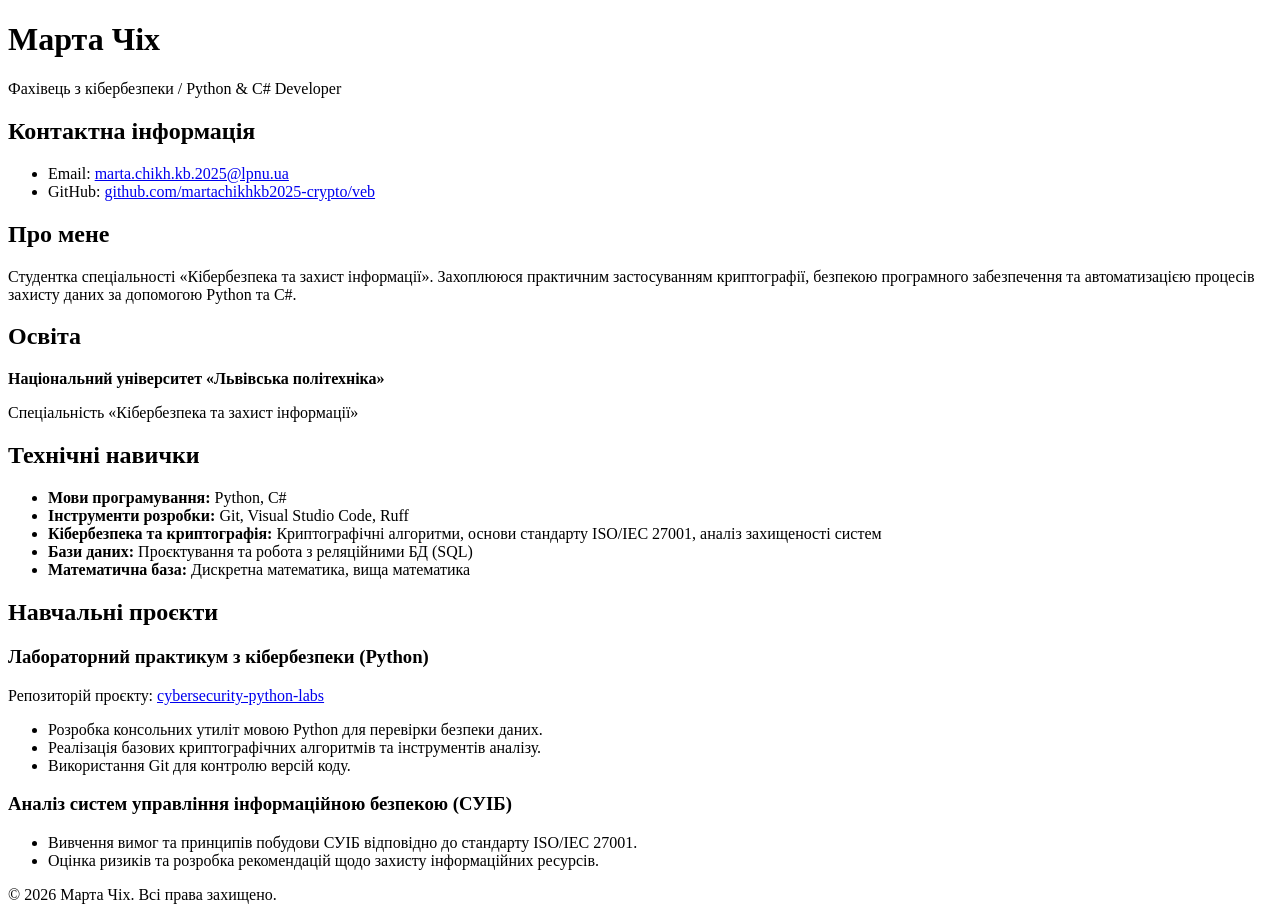
<file: index.html>
<!DOCTYPE html>
<html lang="uk">
<head>
    <meta charset="UTF-8">
    <title>CV — Марта Чіх</title>
</head>
<body>

    <header>
        <h1>Марта Чіх</h1>
        <p>Фахівець з кібербезпеки / Python & C# Developer</p>
    </header>

    <main>
        <section>
            <h2>Контактна інформація</h2>
            <ul>
                <li>Email: <a href="mailto:marta.chikh.kb.2025@lpnu.ua">marta.chikh.kb.2025@lpnu.ua</a></li>
                <li>GitHub: <a href="https://github.com/martachikhkb2025-crypto/veb.git" target="_blank">github.com/martachikhkb2025-crypto/veb</a></li>
            </ul>
        </section>

        <section>
            <h2>Про мене</h2>
            <p>Студентка спеціальності «Кібербезпека та захист інформації». Захоплююся практичним застосуванням криптографії, безпекою програмного забезпечення та автоматизацією процесів захисту даних за допомогою Python та C#.</p>
        </section>

        <section>
            <h2>Освіта</h2>
            <p><strong>Національний університет «Львівська політехніка»</strong></p>
            <p>Спеціальність «Кібербезпека та захист інформації»</p>
        </section>

        <section>
            <h2>Технічні навички</h2>
            <ul>
                <li><strong>Мови програмування:</strong> Python, C#</li>
                <li><strong>Інструменти розробки:</strong> Git, Visual Studio Code, Ruff</li>
                <li><strong>Кібербезпека та криптографія:</strong> Криптографічні алгоритми, основи стандарту ISO/IEC 27001, аналіз захищеності систем</li>
                <li><strong>Бази даних:</strong> Проєктування та робота з реляційними БД (SQL)</li>
                <li><strong>Математична база:</strong> Дискретна математика, вища математика</li>
            </ul>
        </section>

        <section>
            <h2>Навчальні проєкти</h2>
            
            <h3>Лабораторний практикум з кібербезпеки (Python)</h3>
            <p>Репозиторій проєкту: <a href="https://github.com/martachikhkb2025-crypto/veb.git" target="_blank">cybersecurity-python-labs</a></p>
            <ul>
                <li>Розробка консольних утиліт мовою Python для перевірки безпеки даних.</li>
                <li>Реалізація базових криптографічних алгоритмів та інструментів аналізу.</li>
                <li>Використання Git для контролю версій коду.</li>
            </ul>

            <h3>Аналіз систем управління інформаційною безпекою (СУІБ)</h3>
            <ul>
                <li>Вивчення вимог та принципів побудови СУІБ відповідно до стандарту ISO/IEC 27001.</li>
                <li>Оцінка ризиків та розробка рекомендацій щодо захисту інформаційних ресурсів.</li>
            </ul>
        </section>
    </main>

    <footer>
        <p>© 2026 Марта Чіх. Всі права захищено.</p>
    </footer>

</body>
</html>
</file>
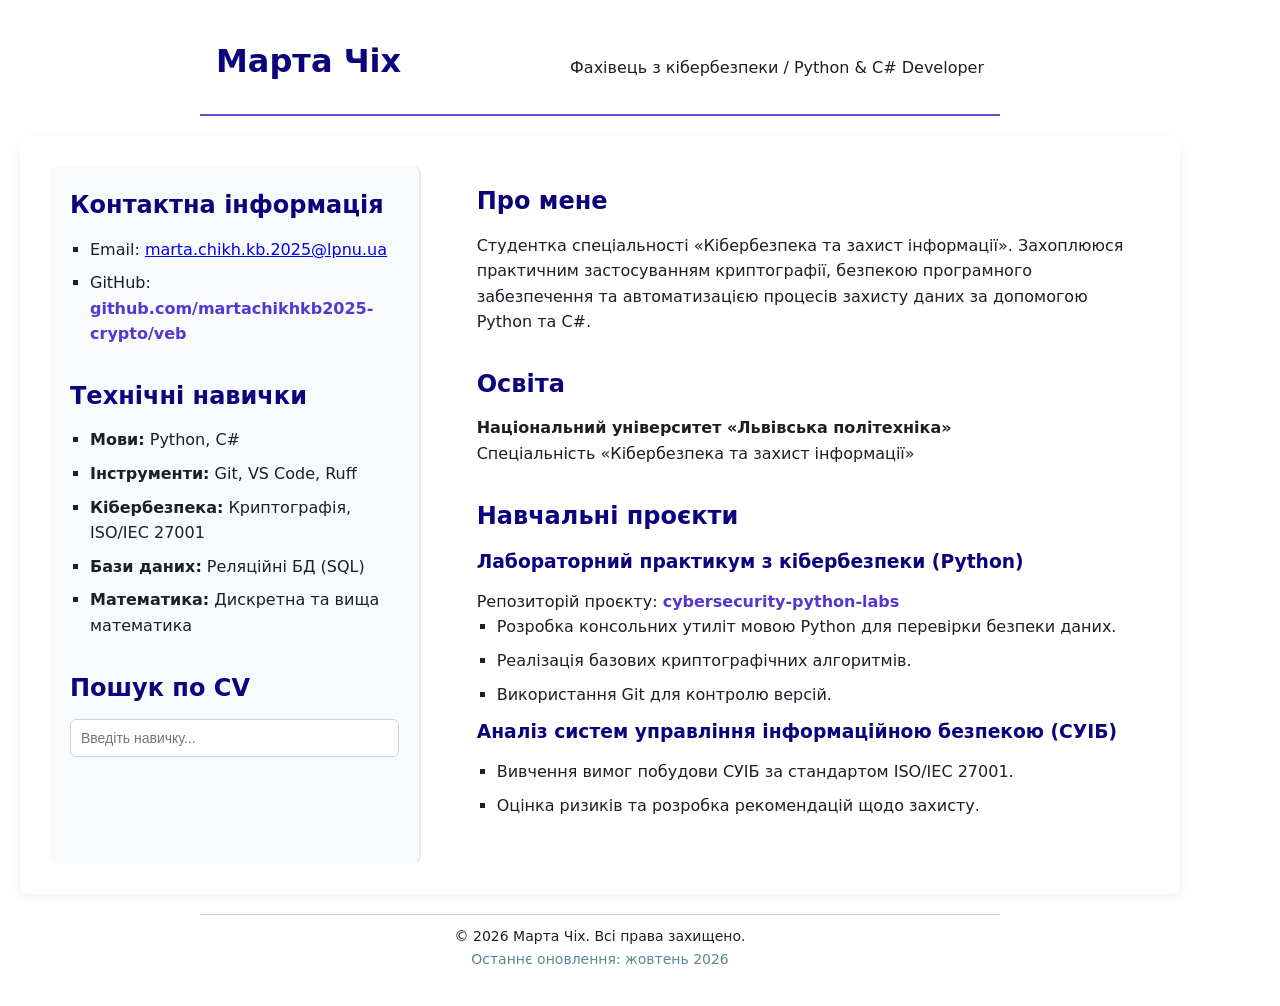
<file: index .html>
<!DOCTYPE html>
<html lang="uk">
<head>
    <meta charset="UTF-8">
    <meta name="viewport" content="width=device-width, initial-scale=1.0">
    <title>CV — Марта Чіх</title>

    <!-- Зовнішній стиль -->
    <link rel="stylesheet" href="styles.css">

    <!-- Внутрішній стиль -->
    <style>
        footer {
            font-size: 14px;
            text-align: center;
            margin-top: 20px;
            padding-top: 10px;
            border-top: 1px solid #ccc;
        }
    </style>
</head>
<body>

    <!-- Вбудований (inline) стиль -->
    <header id="main-header" style="padding-bottom: 15px; border-bottom: 2px solid #6256ce; margin-bottom: 20px;">
        <h1>Марта Чіх</h1>
        <p>Фахівець з кібербезпеки / Python &amp; C# Developer</p>
    </header>

    <div class="layout">

        <aside class="sidebar">
            <section class="section">
                <h2>Контактна інформація</h2>
                <ul>
                    <li>Email: <a href="mailto:marta.chikh.kb.2025@lpnu.ua">marta.chikh.kb.2025@lpnu.ua</a></li>
                    <li>GitHub: <a href="https://github.com/martachikhkb2025-crypto/veb.git" target="_blank">github.com/martachikhkb2025-crypto/veb</a></li>
                </ul>
            </section>

            <section class="section">
                <h2>Технічні навички</h2>
                <ul>
                    <li><strong>Мови:</strong> Python, C#</li>
                    <li><strong>Інструменти:</strong> Git, VS Code, Ruff</li>
                    <li><strong>Кібербезпека:</strong> Криптографія, ISO/IEC 27001</li>
                    <li><strong>Бази даних:</strong> Реляційні БД (SQL)</li>
                    <li><strong>Математика:</strong> Дискретна та вища математика</li>
                </ul>
            </section>

            <!-- Додано для демонстрації псевдокласу :focus -->
            <section class="section">
                <h2>Пошук по CV</h2>
                <input type="text" class="search-input" placeholder="Введіть навичку...">
            </section>
        </aside>

        <main class="content">
            <section class="section">
                <h2>Про мене</h2>
                <p>Студентка спеціальності «Кібербезпека та захист інформації». Захоплююся практичним застосуванням криптографії, безпекою програмного забезпечення та автоматизацією процесів захисту даних за допомогою Python та C#.</p>
            </section>

            <section class="section">
                <h2>Освіта</h2>
                <p><strong>Національний університет «Львівська політехніка»</strong></p>
                <p>Спеціальність «Кібербезпека та захист інформації»</p>
            </section>

            <section class="section">
                <h2>Навчальні проєкти</h2>

                <h3>Лабораторний практикум з кібербезпеки (Python)</h3>
                <p>Репозиторій проєкту: <a href="https://github.com/martachikhkb2025-crypto/veb.git" target="_blank">cybersecurity-python-labs</a></p>
                <ul>
                    <li>Розробка консольних утиліт мовою Python для перевірки безпеки даних.</li>
                    <li>Реалізація базових криптографічних алгоритмів.</li>
                    <li>Використання Git для контролю версій.</li>
                </ul>

                <h3>Аналіз систем управління інформаційною безпекою (СУІБ)</h3>
                <ul>
                    <li>Вивчення вимог побудови СУІБ за стандартом ISO/IEC 27001.</li>
                    <li>Оцінка ризиків та розробка рекомендацій щодо захисту.</li>
                </ul>
            </section>
        </main>

    </div>

    <footer>
        <p>© 2026 Марта Чіх. Всі права захищено.</p>
        <p style="color: rgb(88, 135, 150);">Останнє оновлення: жовтень 2026</p>
    </footer>

</body>
</html>
</file>
<file: styles.css>
/* 1. Керування блоковою моделлю (Box Model) */
* {
    box-sizing: border-box;
    margin: 0;
    padding: 0;
}

body {
    font-family: 'Segoe UI', Tahoma, Geneva, Verdana, sans-serif;
    background-color: #f0f4f8;
    color: #16034f;
    line-height: 1.6;
    padding: 20px;
    max-width: 1200px;
    margin: 0 auto; /* Центрування всього контенту */
}

/* 2. Селектори тегів та класів */
h1, h2, h3 {
    color: #0c047d;
    margin-bottom: 12px;
}

ul {
    list-style-type: square;
    margin-left: 20px;
    margin-bottom: 10px;
}

li {
    margin-bottom: 8px;
}

.section {
    margin-bottom: 30px;
}

/* 3. Макет на основі Flexbox */
.layout {
    display: flex;
    gap: 40px; /* Відстань між колонками */
    background-color: #ffffff;
    padding: 30px;
    border-radius: 10px;
    box-shadow: 0 4px 12px rgba(0, 0, 0, 0.05);
}

.sidebar {
    flex: 1; /* Ліва колонка займає 1 частину простору */
    background-color: #f8fafc;
    padding: 20px;
    border-radius: 8px;
    border-right: 2px solid #e2e8f0;
}

.content {
    flex: 2; /* Права колонка вдвічі ширша за ліву */
}

/* 4. Селектор атрибута (всі посилання, що відкриваються в новій вкладці) */
a[target="_blank"] {
    color: #5538d2;
    font-weight: bold;
    text-decoration: none;
    transition: color 0.3s;
}

/* 5. ПСЕВДОКЛАСИ */
/* Псевдоклас 1: :hover (реакція на наведення мишки) */
a[target="_blank"]:hover {
    color: #290af4;
    text-decoration: underline;
}

/* Налаштування поля вводу */
.search-input {
    width: 100%;
    padding: 10px;
    border: 1px solid #cbd5e1;
    border-radius: 6px;
    font-size: 14px;
    transition: border-color 0.3s, box-shadow 0.3s;
}

/* Псевдоклас 2: :focus (коли користувач клікнув у поле вводу) */
.search-input:focus {
    outline: none;
    border-color: #100741;
    box-shadow: 0 0 8px rgba(3, 53, 78, 0.4);
}

/* 6. МЕДІАЗАПИТ (Media Query) для мобільних екранів */
@media (max-width: 768px) {
    .layout {
        flex-direction: column; /* Колонки стають одна під одною */
        padding: 20px;
        gap: 20px;
    }
    
    .sidebar {
        border-right: none;
        border-bottom: 2px solid #e2e8f0;
        margin-bottom: 20px;
    }
}

/* Денна тема — за замовчуванням */
body {
  font-family: system-ui, sans-serif;
  margin: 0;
  background: #ffffff;
  color: #1c1f26;
  transition: background .3s, color .3s;
}
header, main, footer { max-width: 800px; margin: 0 auto; padding: 16px; }
header { display: flex; justify-content: space-between; align-items: center; }
button { padding: 8px 14px; border-radius: 8px; border: 1px solid #888; cursor: pointer; }

.review {
  border: 1px solid #ccc; border-radius: 10px;
  padding: 12px 16px; margin-bottom: 12px;
}
.review h3 { margin: 0 0 6px; text-transform: capitalize; }

footer { border-top: 1px solid #ccc; font-size: 13px; word-break: break-word; }

dialog { max-width: 420px; width: 90%; border-radius: 12px; border: 1px solid #888; }
dialog::backdrop { background: rgba(0, 0, 0, .5); }
dialog label { display: block; margin-bottom: 10px; }
dialog input, dialog textarea { display: block; width: 100%; box-sizing: border-box; padding: 6px; }

/* Нічна тема — діє, коли в body є клас dark-mode */
body.dark-mode { background: #14171f; color: #e6e9ef; }
body.dark-mode .review, body.dark-mode footer { border-color: #3a4050; }
body.dark-mode button { background: #232838; color: #e6e9ef; border-color: #555; }
body.dark-mode dialog { background: #1c2030; color: #e6e9ef; }
</file>
